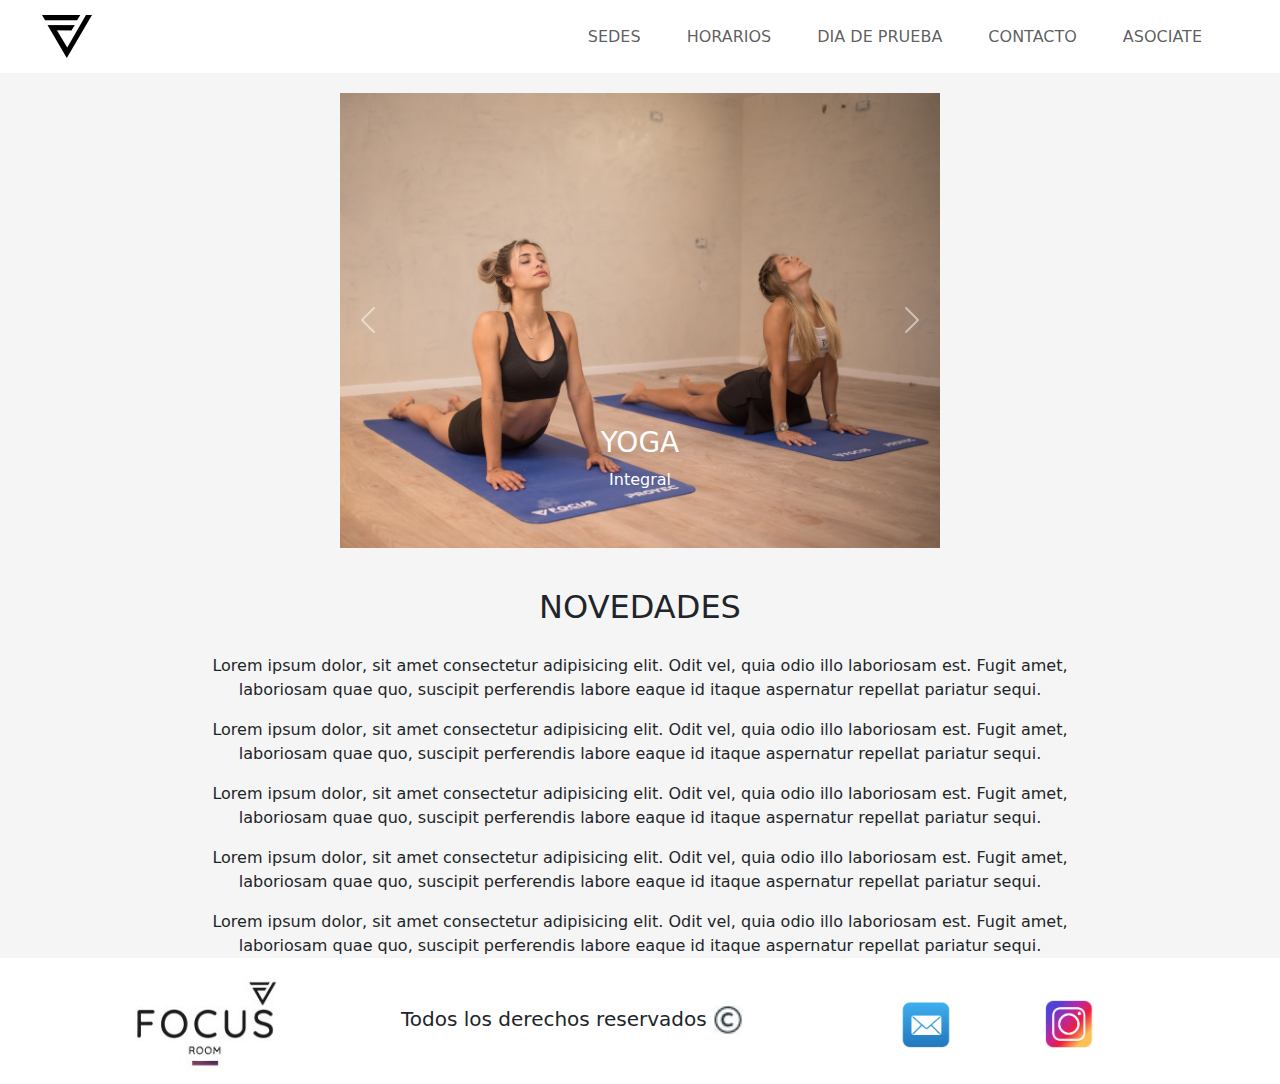
<file: index.html>
<!DOCTYPE html>
<html lang="en">
    <head>

        <meta charset="UTF-8">
        <meta name="viewport" content="width=device-width, initial-scale=1.0">
        
        <!--BT STYLE-->
        <link href="https://cdn.jsdelivr.net/npm/bootstrap@5.3.3/dist/css/bootstrap.min.css" rel="stylesheet" integrity="sha384-QWTKZyjpPEjISv5WaRU9OFeRpok6YctnYmDr5pNlyT2bRjXh0JMhjY6hW+ALEwIH" crossorigin="anonymous">
        
        <!--CSS STYLE-->     
        <link rel="stylesheet" href="style/style.css">
        
        <!--TITULO DE PESTAÑA CON IMAGEN-->
        <link rel="shortcut icon" href="img/logo.png">
        <title>Entrena tu Voluntad</title>
   
    </head>

    <body>

        <!--BARRA NAVEGABLE CON MENU SANDWICH BT-->
        <header>
            <nav class="navbar navbar-expand-lg bg-white w-100">
                <div class="container-fluid col-lg-1">
                  <a class="navbar-brand" href="index.html"><img src="img/logo-header.png" alt="Isologo Focus"></a>
                   <button class="navbar-toggler" type="button" data-bs-toggle="collapse" data-bs-target="#navbarNav" aria-controls="navbarNav" aria-expanded="false" aria-label="Toggle navigation">
                   <span class="navbar-toggler-icon"></span>
                   </button>
                </div>

                <div class="collapse navbar-collapse col-lg-11" id="navbarNav">
                    <ul class="navbar-nav">
                      <li class="nav-item">
                        <a class="nav-link" href="pages/sedes.html">SEDES</a>
                      </li>
                      <li class="nav-item">
                        <a class="nav-link" href="pages/horarios.html">HORARIOS</a>
                      </li>
                      <li class="nav-item">
                        <a class="nav-link" href="pages/ddp.html">DIA DE PRUEBA</a>
                      </li>
                      <li class="nav-item">
                        <a class="nav-link" href="pages/contacto.html">CONTACTO</a>
                      </li>
                      <li class="nav-item">
                        <a class="nav-link" href="pages/asociate.html">ASOCIATE</a>
                      </li>
                    </ul>
                </div>
              </nav>

        </header>

        <main class="mq">
        
          <!--CARRUSEL DE IMAGENES CON NOTICIAS-->
          <div id="carouselExampleAutoplaying" class="carousel slide w-50 mx-auto box-de-paddin"    data-bs-ride="carousel">
              <div class="carousel-inner">
                <div class="carousel-item active">
                  <img src="img/carrusel1.jpg" class="d-block w-100" alt="imagen de carrousel 1">
                  <div class="carousel-caption d-none d-md-block">
                      <h3>YOGA</h3>
                      <p>Integral</p>
                  </div>
                </div>
                <div class="carousel-item">
                  <img src="img/carrusel2.jpg" class="d-block w-100" alt="imagen de carrousel 2">
                  <div class="carousel-caption d-none d-md-block">
                      <h3>PESOS LIBRES</h3>
                      <p>Entrenamiento con seguimiento semipersonalizado</p>
                  </div>
                </div>
                <div class="carousel-item">
                  <img src="img/carrusel3.jpg" class="d-block w-100" alt="imagen de carrousel 3">
                  <div class="carousel-caption d-none d-md-block">
                      <h3>SPINNING</h3>
                      <p>L/M/M/J/V 7.30 13.30 17 18 19</p>
                  </div>
                </div>
              </div>
              <button class="carousel-control-prev" type="button" data-bs-target="#carouselExampleAutoplaying" data-bs-slide="prev">
                <span class="carousel-control-prev-icon" aria-hidden="true"></span>
                <span class="visually-hidden">Previous</span>
              </button>
              <button class="carousel-control-next" type="button" data-bs-target="#carouselExampleAutoplaying" data-bs-slide="next">
                <span class="carousel-control-next-icon" aria-hidden="true"></span>
                <span class="visually-hidden">Next</span>
              </button>
          </div> 

            <!--SECCION DESTINADA A SER MODIFICADA CON LAS ULTIMA NOVEDADES-->
          <section class="noticias">
              <h2 class="titulo-noticias"> NOVEDADES</h2>
              <p>Lorem ipsum dolor, sit amet consectetur adipisicing elit. Odit vel, quia odio illo laboriosam est. Fugit amet, laboriosam quae quo, suscipit perferendis labore eaque id itaque aspernatur repellat pariatur sequi.</p>
              <p>Lorem ipsum dolor, sit amet consectetur adipisicing elit. Odit vel, quia odio illo laboriosam est. Fugit amet, laboriosam quae quo, suscipit perferendis labore eaque id itaque aspernatur repellat pariatur sequi.</p>
              <p>Lorem ipsum dolor, sit amet consectetur adipisicing elit. Odit vel, quia odio illo laboriosam est. Fugit amet, laboriosam quae quo, suscipit perferendis labore eaque id itaque aspernatur repellat pariatur sequi.</p>
              <p>Lorem ipsum dolor, sit amet consectetur adipisicing elit. Odit vel, quia odio illo laboriosam est. Fugit amet, laboriosam quae quo, suscipit perferendis labore eaque id itaque aspernatur repellat pariatur sequi.</p>
              <p>Lorem ipsum dolor, sit amet consectetur adipisicing elit. Odit vel, quia odio illo laboriosam est. Fugit amet, laboriosam quae quo, suscipit perferendis labore eaque id itaque aspernatur repellat pariatur sequi.</p>
          </section>
              
        </main>

        <footer class="footer-mq">
            <!-- IMAGEN DE LOGO CON LINK AL HOME-->
            <div class="logo-footer"> 
                <a href="index.html"><img class="logo-footer" src="img/focuslogo.jpeg" alt="LOGO DE FOCUS"></a>
            </div>
          
            <!--DERECHOS DE AUTOR-->
            <div class="derechos-reservados">
                <h5> Todos los derechos reservados <img class="copyright" src="img/copyright.jpg" alt="DERECHOS DE AUTOR"> </h5>
            </div>

            <!-- CONTACTO -->
            <div> 
                <a href="mailto:info.focusroom@gmail.com"> <img class="email" src="img/mail.jpg" alt="EMAIL"></a>
            </div>

            <!-- REDES-->
            <div class="redes-footer">
                <a href="https://www.instagram.com/focusroom_/?hl=es" target="_blank"> <img class="redes" src="img/ig.jpg" alt="INSTAGRAM"><a>
            </div>
        </footer>
         
            <!--SCRIPT JS-->
        
        <script src="https://cdn.jsdelivr.net/npm/bootstrap@5.3.3/dist/js/bootstrap.bundle.min.js" integrity="sha384-YvpcrYf0tY3lHB60NNkmXc5s9fDVZLESaAA55NDzOxhy9GkcIdslK1eN7N6jIeHz" crossorigin="anonymous"> 
        </script>
    </body>
</html>
</file>
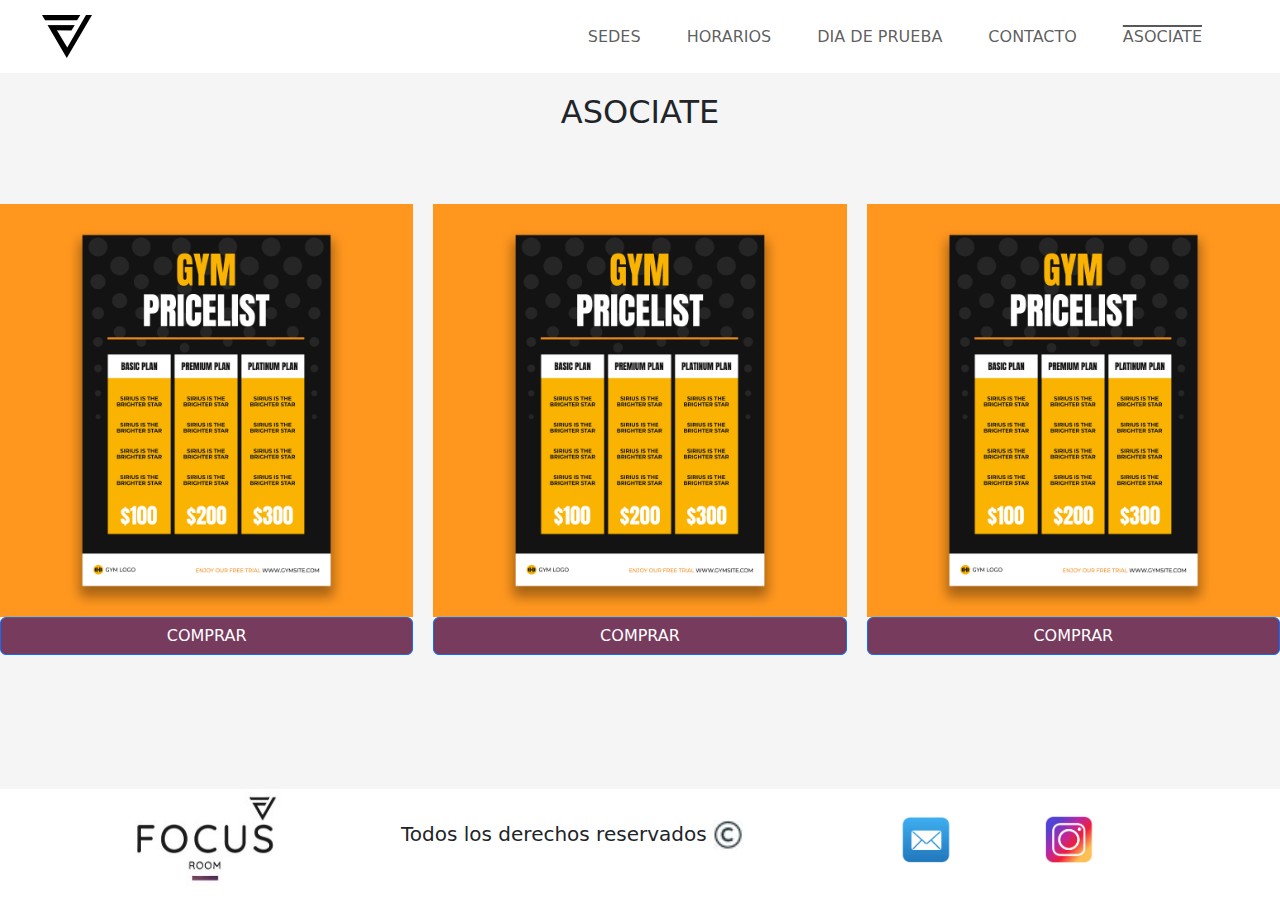
<file: pages/asociate.html>
<!DOCTYPE html>
<html lang="en">
    <head>
    
        <meta charset="UTF-8">
        <meta name="viewport" content="width=device-width, initial-scale=1.0">
         
        <!--BT STYLE-->
        <link href="https://cdn.jsdelivr.net/npm/bootstrap@5.3.3/dist/css/bootstrap.min.css" rel="stylesheet" integrity="sha384-QWTKZyjpPEjISv5WaRU9OFeRpok6YctnYmDr5pNlyT2bRjXh0JMhjY6hW+ALEwIH" crossorigin="anonymous">
        
        <!--CSS STYLE-->     
        <link rel="stylesheet" href="../style/style.css">
        
        <!--TITULO DE PESTAÑA CON IMAGEN-->
        <link rel="shortcut icon" href="../img/logo.png">
        <title>Entrena tu Voluntad</title>
    </head>

    <body>

        <!--BARRA NAVEGABLE CON MENU SANDWICH BT-->
        <header>
            <nav class="navbar navbar-expand-lg bg-white w-100">
                <div class="container-fluid col-lg-1">
                  <a class="navbar-brand" href="../index.html"><img src="../img/logo-header.png" alt="Isologo Focus"></a>
                   <button class="navbar-toggler" type="button" data-bs-toggle="collapse" data-bs-target="#navbarNav" aria-controls="navbarNav" aria-expanded="false" aria-label="Toggle navigation">
                   <span class="navbar-toggler-icon"></span>
                   </button>
                </div>

                <div class="collapse navbar-collapse col-lg-11" id="navbarNav">
                    <ul class="navbar-nav">
                      <li class="nav-item">
                        <a class="nav-link" href="../pages/sedes.html">SEDES</a>
                      </li>
                      <li class="nav-item">
                        <a class="nav-link" href="../pages/horarios.html">HORARIOS</a>
                      </li>
                      <li class="nav-item">
                        <a class="nav-link" href="../pages/ddp.html">DIA DE PRUEBA</a>
                      </li>
                      <li class="nav-item">
                        <a class="nav-link" href="../pages/contacto.html">CONTACTO</a>
                      </li>
                      <li class="nav-item">
                        <a class="nav-link nav-overline" href="../pages/asociate.html">ASOCIATE</a>
                      </li>
                    </ul>
                </div>
            </nav>

        </header>

        <main class="mq">

          
          <div>
              <!--TITUTLO DE PAGINA--> 
              <h2>ASOCIATE</h2>

              <!--MENU DE PLANES-->
              <div class="main-asociate">
                  <div class="card-asociate" style="width: 28rem;">
                      <img src="../img/planes.jpg" class="card-img-top" alt="Plan Mensual"> 
                      <div class="card-body">
                        <a href="#" class="btn btn-primary">COMPRAR</a>
                      </div>
                  </div>

                  <div class="card-asociate" style="width: 28rem;">
                      <img src="../img/planes.jpg" class="card-img-top" alt="Debito Automatico"> 
                      <div class="card-body">
                        <a href="#" class="btn btn-primary">COMPRAR</a>
                      </div>
                  </div>

                  <div class="card-asociate" style="width: 28rem;">
                      <img src="../img/planes.jpg" class="card-img-top" alt="Plan Custrimestral"> 
                      <div class="card-body">
                      <a href="#" class="btn btn-primary">COMPRAR</a>
                      </div>
                  </div>
              </div>
          </div>
        </main>

        <footer class="footer-mq">
            <!-- IMAGEN DE LOGO CON LINK AL HOME-->
             <div class="logo-footer"> 
                <a href="../index.html"><img class="logo-footer" src="../img/focuslogo.jpeg" alt="LOGO DE FOCUS"></a>
            </div>
          
            <!--DERECHOS DE AUTOR-->
            <div class="derechos-reservados">
                <h5> Todos los derechos reservados <img class="copyright" src="../img/copyright.jpg" alt="DERECHOS DE AUTOR"> </h5>
            </div>

            <!-- CONTACTO -->
            <div> 
                <a href="mailto:info.focusroom@gmail.com"> <img class="email" src="../img/mail.jpg" alt="EMAIL"></a>
            </div>

            <!-- REDES-->
            <div class="redes-footer">
                <a href="https://www.instagram.com/focusroom_/?hl=es" target="_blank"> <img class="redes" src="../img/ig.jpg" alt="INSTAGRAM"><a>
            </div>
        </footer>
         
          <!--SCRIPT JS-->
          <script src="https://cdn.jsdelivr.net/npm/bootstrap@5.3.3/dist/js/bootstrap.bundle.min.js" integrity="sha384-YvpcrYf0tY3lHB60NNkmXc5s9fDVZLESaAA55NDzOxhy9GkcIdslK1eN7N6jIeHz" crossorigin="anonymous">
          </script>
    </body>
</html>
</file>
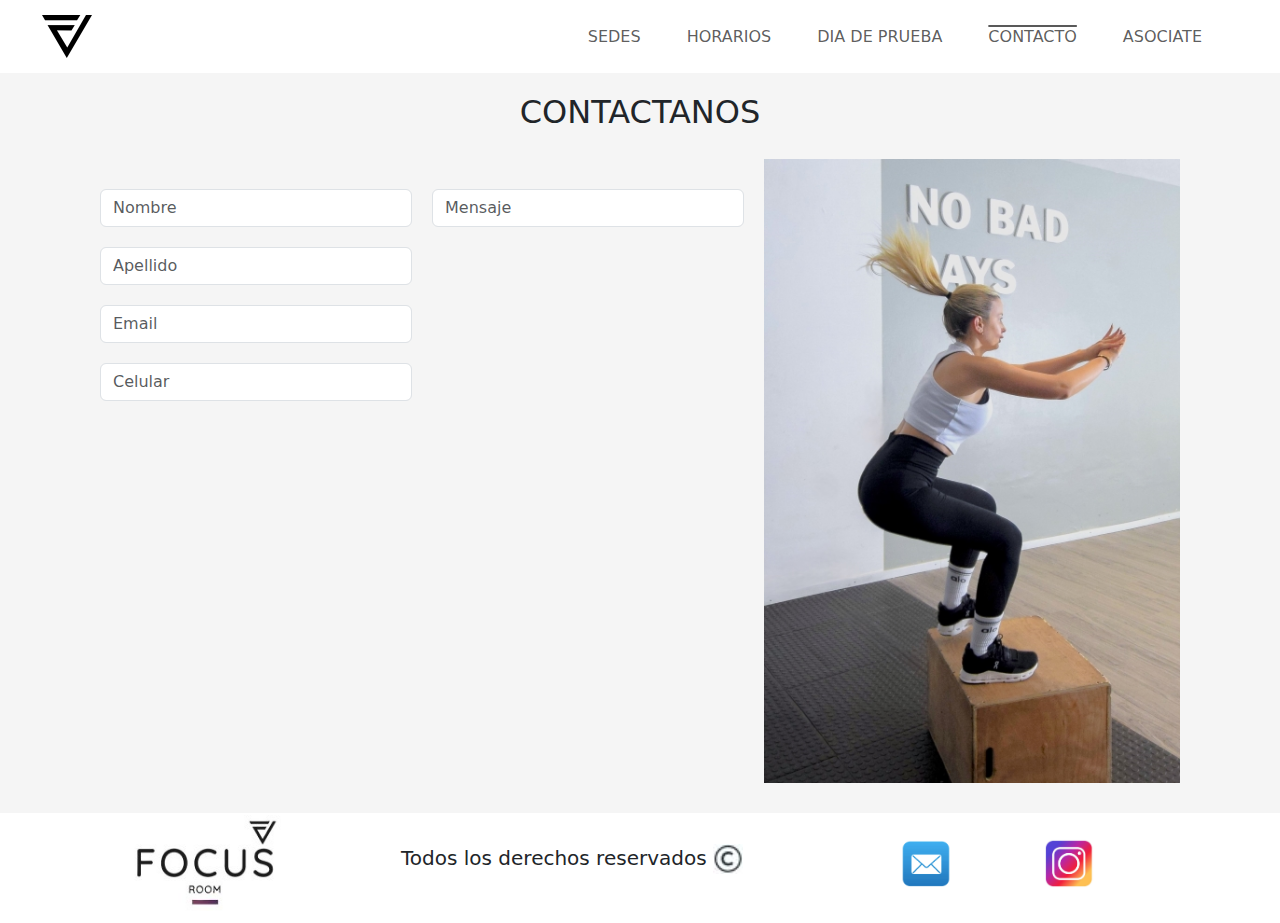
<file: pages/contacto.html>
<!DOCTYPE html>
<html lang="en">
    <head>

        <meta charset="UTF-8">
        <meta name="viewport" content="width=device-width, initial-scale=1.0">
         
                 <!--BT STYLE-->
                 <link href="https://cdn.jsdelivr.net/npm/bootstrap@5.3.3/dist/css/bootstrap.min.css" rel="stylesheet" integrity="sha384-QWTKZyjpPEjISv5WaRU9OFeRpok6YctnYmDr5pNlyT2bRjXh0JMhjY6hW+ALEwIH" crossorigin="anonymous">
        
                 <!--CSS STYLE-->     
                 <link rel="stylesheet" href="../style/style.css">
                 
                 <!--TITULO DE PESTAÑA CON IMAGEN-->
                 <link rel="shortcut icon" href="../img/logo.png">
                 <title>Entrena tu Voluntad</title>
    </head>
         
    <body>
        <!--BARRA NAVEGABLE CON MENU SANDWICH BT-->
        <header>
            <nav class="navbar navbar-expand-lg bg-white w-100">
                <div class="container-fluid col-lg-1">
                <a class="navbar-brand" href="../index.html"><img src="../img/logo-header.png" alt="Isologo Focus"></a>
                <button class="navbar-toggler" type="button" data-bs-toggle="collapse" data-bs-target="#navbarNav" aria-controls="navbarNav" aria-expanded="false" aria-label="Toggle navigation">
                <span class="navbar-toggler-icon"></span>
                </button>
                </div>

                <div class="collapse navbar-collapse col-lg-11" id="navbarNav">
                    <ul class="navbar-nav">
                    <li class="nav-item">
                        <a class="nav-link" href="../pages/sedes.html">SEDES</a>
                    </li>
                    <li class="nav-item">
                        <a class="nav-link" href="../pages/horarios.html">HORARIOS</a>
                    </li>
                    <li class="nav-item">
                        <a class="nav-link" href="../pages/ddp.html">DIA DE PRUEBA</a>
                    </li>
                    <li class="nav-item">
                        <a class="nav-link nav-overline" href="../pages/contacto.html">CONTACTO</a>
                    </li>
                    <li class="nav-item">
                        <a class="nav-link" href="../pages/asociate.html">ASOCIATE</a>
                    </li>
                    </ul>
                </div>
            </nav>
        </header>

        <main class="mq">
            <h2>CONTACTANOS</h2>
            <!--FORMULARIO DE DATOS DE USUARIO Y MENSAJE-->
            <div class="main-contacto">
                <div class="primera-columna-ct">
                    <form class="form-style">
                        <input type="text" class="form-control" id="ingresar-nombre" placeholder="Nombre">
                        <input type="text" class="form-control" id="ingresar-nombre" placeholder="Apellido">
                        <input type="text" class="form-control" id="ingresar-nombre" placeholder="Email">
                        <input type="text" class="form-control" id="ingresar-nombre" placeholder="Celular">
                    </form>
                </div>
                
                <div class="segunda-columna-ct">
                    <form class="form-style">
                        <input type="text" class="form-control" id="ingresar-nombre" placeholder="Mensaje">
                    </form>
                </div>
                    
                <div class="tercera-columna-ct"> 
                    <img class="img-ddp col-2" src="../img/ddp.JPG" alt="Imagen atleta">        
                </div>
            </div>
        </main>

        <footer class="footer-mq">
                <!-- IMAGEN DE LOGO CON LINK AL HOME-->
                <div class="logo-footer"> 
                    <a href="../index.html"><img class="logo-footer" src="../img/focuslogo.jpeg" alt="LOGO DE FOCUS"></a>
                </div>
            
                <!--DERECHOS DE AUTOR-->
                <div class="derechos-reservados">
                    <h5> Todos los derechos reservados <img class="copyright" src="../img/copyright.jpg" alt="DERECHOS DE AUTOR"> </h5>
                </div>

                <!-- CONTACTO -->
                <div> 
                    <a href="mailto:info.focusroom@gmail.com"> <img class="email" src="../img/mail.jpg" alt="EMAIL"></a>
                </div>

                <!-- REDES-->
                <div class="redes-footer">
                    <a href="https://www.instagram.com/focusroom_/?hl=es" target="_blank"> <img class="redes" src="../img/ig.jpg" alt="INSTAGRAM"><a>
                </div>
                
        </footer>
        
            <!--SCRIPT JS-->
            <script src="https://cdn.jsdelivr.net/npm/bootstrap@5.3.3/dist/js/bootstrap.bundle.min.js" integrity="sha384-YvpcrYf0tY3lHB60NNkmXc5s9fDVZLESaAA55NDzOxhy9GkcIdslK1eN7N6jIeHz" crossorigin="anonymous">
            </script>
    </body>
</html>
</file>
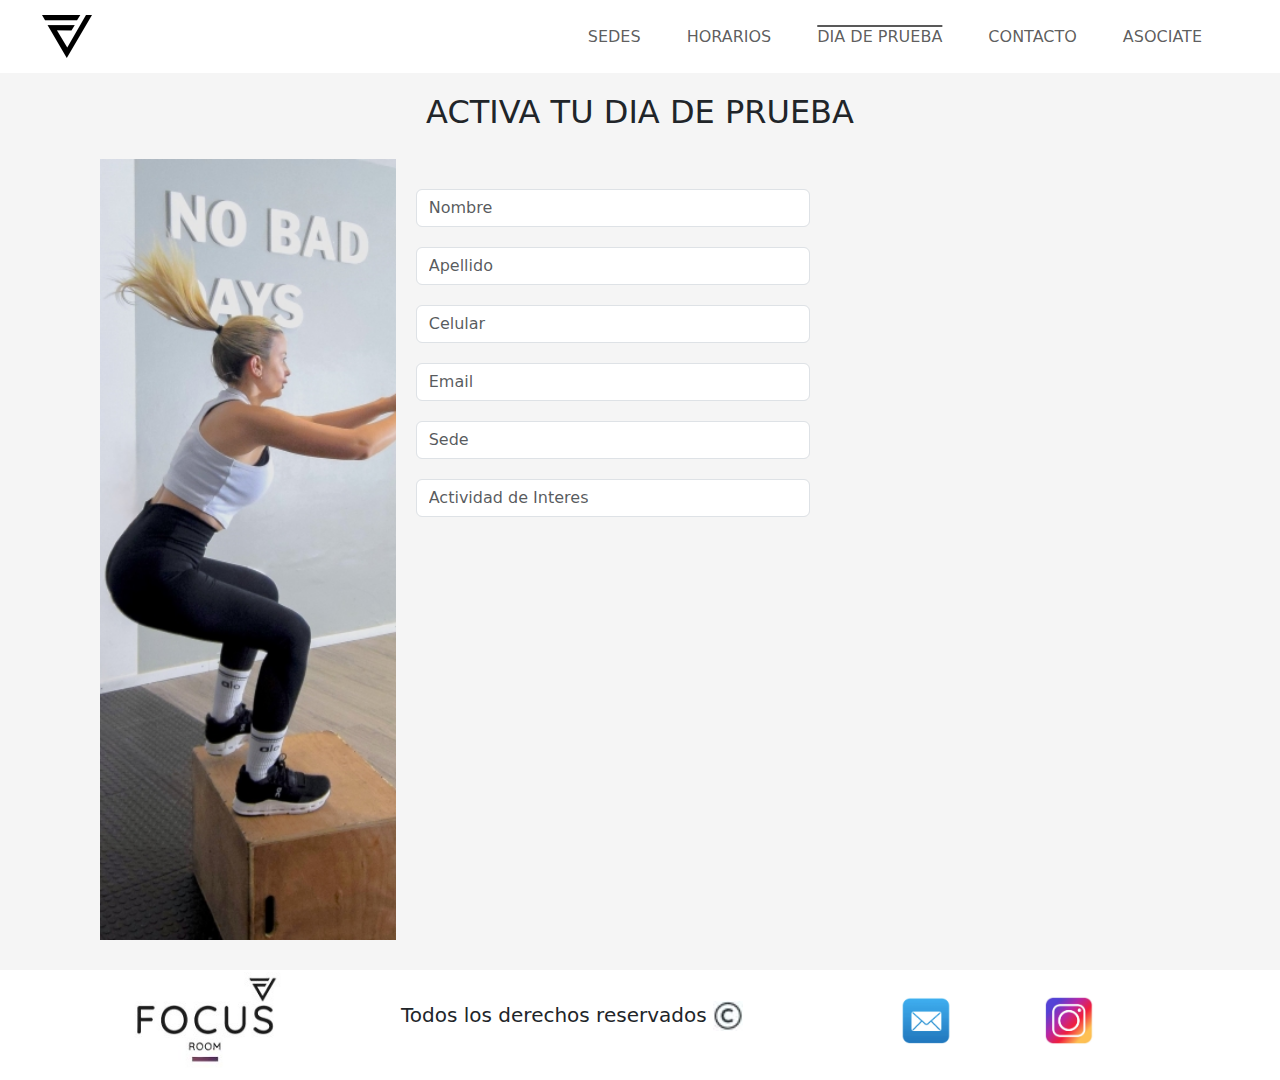
<file: pages/ddp.html>
<!DOCTYPE html>
<html lang="en">
    <head>

        <meta charset="UTF-8">
        <meta name="viewport" content="width=device-width, initial-scale=1.0">
         
         <!--BT STYLE-->
         <link href="https://cdn.jsdelivr.net/npm/bootstrap@5.3.3/dist/css/bootstrap.min.css" rel="stylesheet" integrity="sha384-QWTKZyjpPEjISv5WaRU9OFeRpok6YctnYmDr5pNlyT2bRjXh0JMhjY6hW+ALEwIH" crossorigin="anonymous">
        
         <!--CSS STYLE-->     
         <link rel="stylesheet" href="../style/style.css">
         
         <!--TITULO DE PESTAÑA CON IMAGEN-->
         <link rel="shortcut icon" href="../img/logo.png">
         <title>Entrena tu Voluntad</title>
    
    </head>
 
    <body>
 
         <!--BARRA NAVEGABLE CON MENU SANDWICH BT-->
        <header>
            <nav class="navbar navbar-expand-lg bg-white w-100">
                <div class="container-fluid col-lg-1">
                    <a class="navbar-brand" href="../index.html"><img src="../img/logo-header.png" alt="Isologo Focus"></a>
                    <button class="navbar-toggler" type="button" data-bs-toggle="collapse" data-bs-target="#navbarNav" aria-controls="navbarNav" aria-expanded="false" aria-label="Toggle navigation">
                    <span class="navbar-toggler-icon"></span>
                    </button>
                </div>

                <div class="collapse navbar-collapse col-lg-11" id="navbarNav">
                    <ul class="navbar-nav">
                    <li class="nav-item">
                        <a class="nav-link" href="../pages/sedes.html">SEDES</a>
                    </li>
                    <li class="nav-item">
                        <a class="nav-link" href="../pages/horarios.html">HORARIOS</a>
                    </li>
                    <li class="nav-item">
                        <a class="nav-link nav-overline" href="../pages/ddp.html">DIA DE PRUEBA</a>
                    </li>
                    <li class="nav-item">
                        <a class="nav-link" href="../pages/contacto.html">CONTACTO</a>
                    </li>
                    <li class="nav-item">
                        <a class="nav-link" href="../pages/asociate.html">ASOCIATE</a>
                    </li>
                    </ul>
                </div>
            </nav>
        </header>
 
        <main class="mq">
            <!--FORMULARIO CON DATOS DE INTERESADO, SEDE Y ACTIVIDAD DESEADA-->
            <h2>ACTIVA TU DIA DE PRUEBA</h2>
            <div class="main-ddp">
                <div class="primera-columna">
                    <img class="img-ddp col-2" src="../img/ddp.JPG" alt="Imagen atleta">
                </div>
                
                <div class="segunda-columna">
                        <form class="form-style">
                            <input type="text" class="form-control" id="ingresar-nombre" placeholder="Nombre">
                            <input type="text" class="form-control" id="ingresar-nombre" placeholder="Apellido">
                            <input type="text" class="form-control" id="ingresar-nombre" placeholder="Celular">
                            <input type="text" class="form-control esconder" id="ingresar-nombre" placeholder="Email">
                            <input type="text" class="form-control esconder" id="ingresar-nombre" placeholder="Sede">
                            <input type="text" class="form-control" id="ingresar-nombre" placeholder="Actividad de Interes">
                        </form>
                </div>
                    
                <div class="tercera-columna">         
                    <div class="ddp-maps">
                        <iframe src="https://www.google.com/maps/embed?pb=!1m18!1m12!1m3!1d837.0640870580739!2d-60.64496471896607!3d-32.94424074208929!2m3!1f0!2f0!3f0!3m2!1i1024!2i768!4f13.1!3m3!1m2!1s0x95b7ab8f8e0490f1%3A0xdff3bed67dbce479!2sFOCUS%20ROOM!5e0!3m2!1ses!2sar!4v1722132621864!5m2!1ses!2sar" width="350" height="200" style="border:0;" allowfullscreen="" loading="lazy" referrerpolicy="no-referrer-when-downgrade"></iframe>
                    </div>
    
                    <div class="ddp-maps">
                        <iframe src="https://www.google.com/maps/embed?pb=!1m18!1m12!1m3!1d836.9973004254122!2d-60.65089750080259!3d-32.95129449999999!2m3!1f0!2f0!3f0!3m2!1i1024!2i768!4f13.1!3m3!1m2!1s0x95b7abb1b7438d49%3A0xca004d688244800a!2sFOCUS%20ROOM%20ITALIA!5e0!3m2!1ses!2sar!4v1722132703802!5m2!1ses!2sar" width="350" height="250" style="border:0;" allowfullscreen="" loading="lazy" referrerpolicy="no-referrer-when-downgrade"></iframe>
                    </div>
                        
                    <div class="ddp-maps">
                        <iframe src="https://www.google.com/maps/embed?pb=!1m18!1m12!1m3!1d837.0646450821382!2d-60.6630095008026!3d-32.94418179999999!2m3!1f0!2f0!3f0!3m2!1i1024!2i768!4f13.1!3m3!1m2!1s0x95b7ad9599e1853b%3A0xdc63662ef6410892!2sFOCUS%20ROOM%20LAGOS!5e0!3m2!1ses!2sar!4v1722132760119!5m2!1ses!2sar" width="350" height="250" style="border:0;" allowfullscreen="" loading="lazy" referrerpolicy="no-referrer-when-downgrade"></iframe>
                    </div>
                </div>
            </div>
        </main>
 
        <footer class="footer-mq">
            <!-- IMAGEN DE LOGO CON LINK AL HOME-->
            <div class="logo-footer"> 
                <a href="../index.html"><img class="logo-footer" src="../img/focuslogo.jpeg" alt="LOGO DE FOCUS"></a>
            </div>
        
            <!--DERECHOS DE AUTOR-->
            <div class="derechos-reservados">
                <h5> Todos los derechos reservados <img class="copyright" src="../img/copyright.jpg" alt="DERECHOS DE AUTOR"> </h5>
            </div>

            <!-- CONTACTO -->
            <div> 
                <a href="mailto:info.focusroom@gmail.com"> <img class="email" src="../img/mail.jpg" alt="EMAIL"></a>
            </div>

            <!-- REDES-->
            <div class="redes-footer">
                <a href="https://www.instagram.com/focusroom_/?hl=es" target="_blank"> <img class="redes" src="../img/ig.jpg" alt="INSTAGRAM"><a>
            </div>  
        </footer>
          
                <!--SCRIPT JS-->
            <script src="https://cdn.jsdelivr.net/npm/bootstrap@5.3.3/dist/js/bootstrap.bundle.min.js" integrity="sha384-YvpcrYf0tY3lHB60NNkmXc5s9fDVZLESaAA55NDzOxhy9GkcIdslK1eN7N6jIeHz" crossorigin="anonymous">
            </script>
    </body>
 </html>
</file>
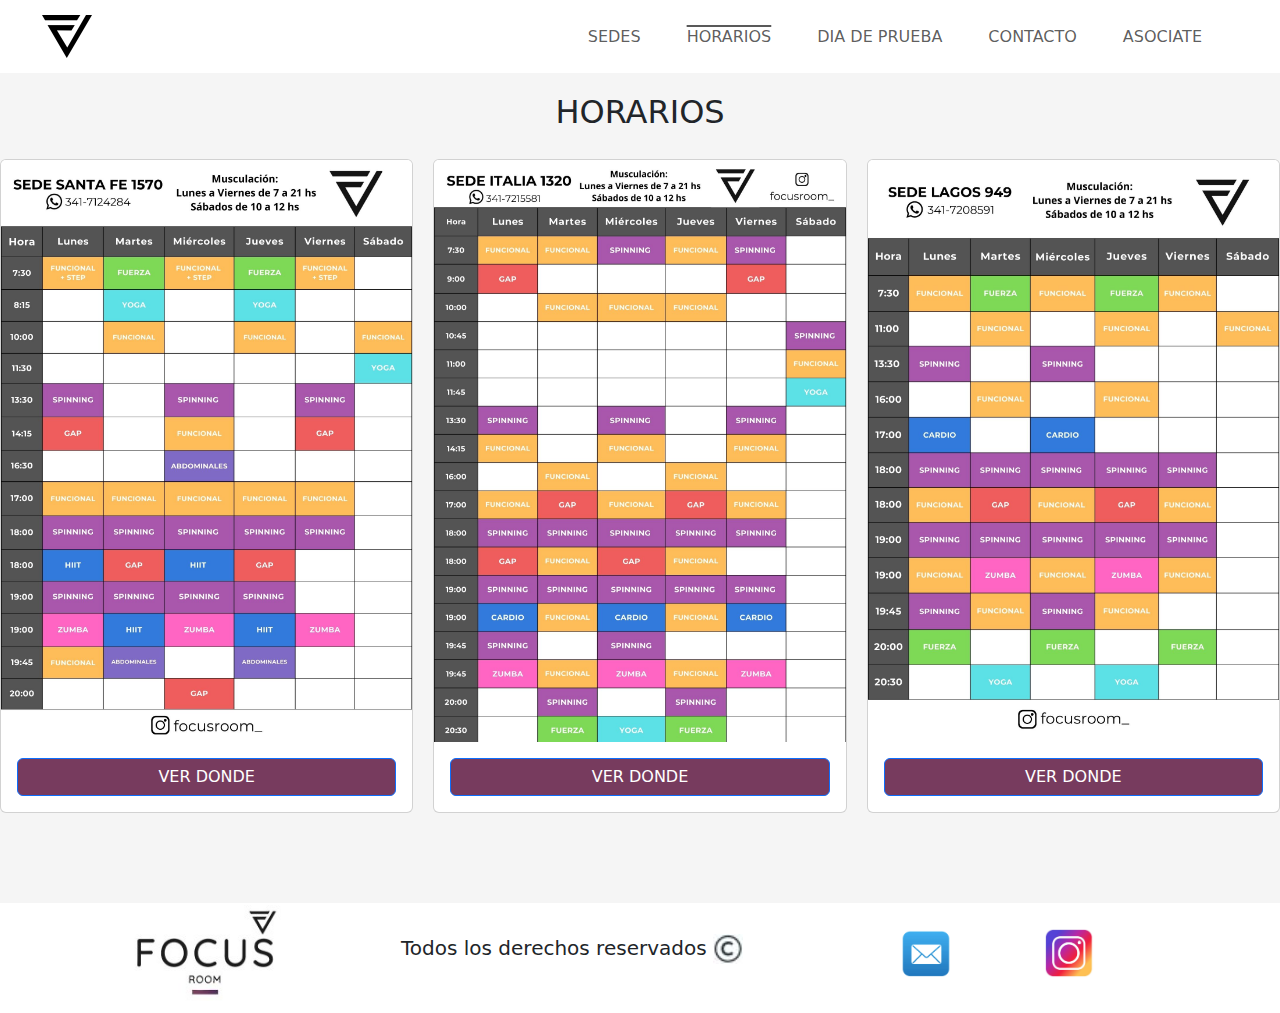
<file: pages/horarios.html>
<!DOCTYPE html>
<html lang="en">
    <head>
    
        <meta charset="UTF-8">
        <meta name="viewport" content="width=device-width, initial-scale=1.0">
         
        <!--BT STYLE-->
        <link href="https://cdn.jsdelivr.net/npm/bootstrap@5.3.3/dist/css/bootstrap.min.css" rel="stylesheet" integrity="sha384-QWTKZyjpPEjISv5WaRU9OFeRpok6YctnYmDr5pNlyT2bRjXh0JMhjY6hW+ALEwIH" crossorigin="anonymous">
        
        <!--CSS STYLE-->     
        <link rel="stylesheet" href="../style/style.css">
        
        <!--TITULO DE PESTAÑA CON IMAGEN-->
        <link rel="shortcut icon" href="../img/logo.png">
        <title>Entrena tu Voluntad</title>
   
    </head>

    <body>

        <!--BARRA NAVEGABLE CON MENU SANDWICH BT-->
      <header>
        <nav class="navbar navbar-expand-lg bg-white w-100">
          <div class="container-fluid col-lg-1">
            <a class="navbar-brand" href="../index.html"><img src="../img/logo-header.png" alt="Isologo Focus"></a>
              <button class="navbar-toggler" type="button" data-bs-toggle="collapse" data-bs-target="#navbarNav" aria-controls="navbarNav" aria-expanded="false" aria-label="Toggle navigation">
              <span class="navbar-toggler-icon"></span>
              </button>
          </div>

          <div class="collapse navbar-collapse col-lg-11" id="navbarNav">
            <ul class="navbar-nav">
              <li class="nav-item">
                <a class="nav-link" href="../pages/sedes.html">SEDES</a>
              </li>
              <li class="nav-item">
                <a class="nav-link nav-overline" href="../pages/horarios.html">HORARIOS</a>
              </li>
              <li class="nav-item">
                <a class="nav-link" href="../pages/ddp.html">DIA DE PRUEBA</a>
              </li>
              <li class="nav-item">
                <a class="nav-link" href="../pages/contacto.html">CONTACTO</a>
              </li>
              <li class="nav-item">
                <a class="nav-link" href="../pages/asociate.html">ASOCIATE</a>
              </li>
            </ul>
          </div>
        </nav>
      </header>

      <main class="mq">

        <!--TITUTLO DE PAGINA--> 
        <div>
          <h2>HORARIOS</h2>

          <!--GRILLAS DE HORARIOS DE SEDES-->
          <div class="main-sedes">
              <div class="card" style="width: 28rem;">
                  <img src="../img/grilla-sf.jpg" class="card-img-top" alt="Grilla Santa Fe"> 
                  <div class="card-body">
                    <a href="#" class="btn btn-primary">VER DONDE</a>
                  </div>
              </div>
  
              <div class="card" style="width: 28rem;">
                  <img src="../img/grilla-italia.jpg" class="card-img-top" alt="Grilla Italia"> 
                    <div class="card-body">
                    <a href="#" class="btn btn-primary">VER DONDE</a>
                    </div>
              </div>
  
              <div class="card" style="width: 28rem;">
                  <img src="../img/grilla-lagos.jpg" class="card-img-top" alt="Grilla Lagos"> 
                    <div class="card-body">
                    <a href="#" class="btn btn-primary">VER DONDE</a>
                    </div>
              </div>
          </div>
        </div>
      </main>

      <footer class="footer-mq">
          <!-- IMAGEN DE LOGO CON LINK AL HOME-->
            <div class="logo-footer"> 
              <a href="../index.html"><img class="logo-footer" src="../img/focuslogo.jpeg" alt="LOGO DE FOCUS"></a>
          </div>
        
          <!--DERECHOS DE AUTOR-->
          <div class="derechos-reservados">
              <h5> Todos los derechos reservados <img class="copyright" src="../img/copyright.jpg" alt="DERECHOS DE AUTOR"> </h5>
          </div>

          <!-- CONTACTO -->
          <div> 
              <a href="mailto:info.focusroom@gmail.com"> <img class="email" src="../img/mail.jpg" alt="EMAIL"></a>
          </div>

          <!-- REDES-->
          <div class="redes-footer">
              <a href="https://www.instagram.com/focusroom_/?hl=es" target="_blank"> <img class="redes" src="../img/ig.jpg" alt="INSTAGRAM"><a>
          </div>
          
      </footer>
         
          <!--SCRIPT JS-->
          <script src="https://cdn.jsdelivr.net/npm/bootstrap@5.3.3/dist/js/bootstrap.bundle.min.js" integrity="sha384-YvpcrYf0tY3lHB60NNkmXc5s9fDVZLESaAA55NDzOxhy9GkcIdslK1eN7N6jIeHz" crossorigin="anonymous">
          </script>
    </body>
</html>
</file>
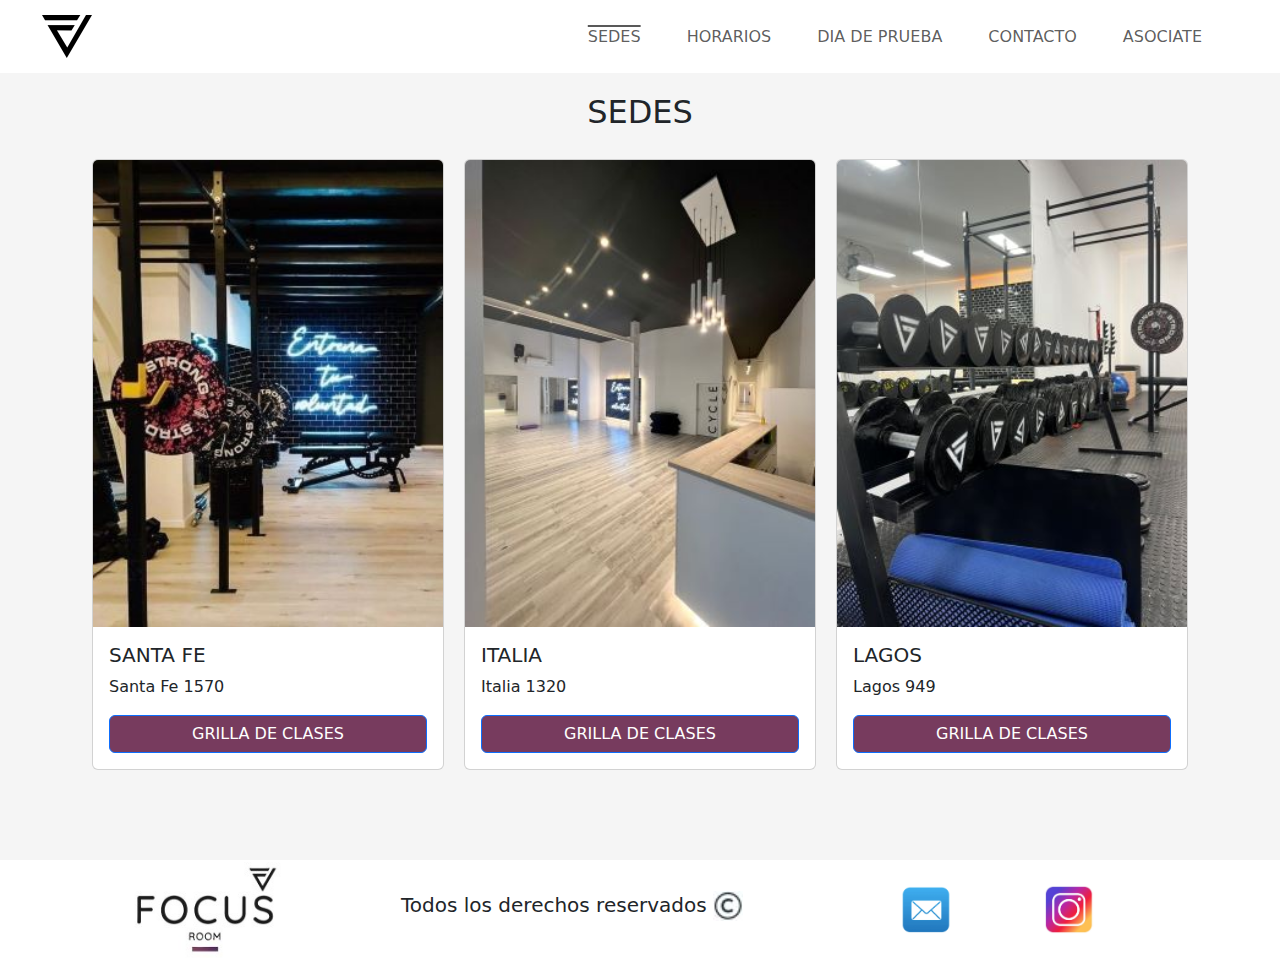
<file: pages/sedes.html>
<!DOCTYPE html>
<html lang="en">
    <head>

        <meta charset="UTF-8">
        <meta name="viewport" content="width=device-width, initial-scale=1.0">
        
        <!--BT STYLE-->
        <link href="https://cdn.jsdelivr.net/npm/bootstrap@5.3.3/dist/css/bootstrap.min.css" rel="stylesheet" integrity="sha384-QWTKZyjpPEjISv5WaRU9OFeRpok6YctnYmDr5pNlyT2bRjXh0JMhjY6hW+ALEwIH" crossorigin="anonymous">
        
        <!--CSS STYLE-->     
        <link rel="stylesheet" href="../style/style.css">
        
        <!--TITULO DE PESTAÑA CON IMAGEN-->
        <link rel="shortcut icon" href="../img/logo.png">
        <title>Entrena tu Voluntad</title>
   
    </head>

    <body>

        <!--BARRA NAVEGABLE CON MENU SANDWICH BT-->
        <header>
            <nav class="navbar navbar-expand-lg bg-white w-100">
                <div class="container-fluid col-lg-1">
                  <a class="navbar-brand" href="../index.html"><img src="../img/logo-header.png" alt="Isologo Focus"></a>
                   <button class="navbar-toggler" type="button" data-bs-toggle="collapse" data-bs-target="#navbarNav" aria-controls="navbarNav" aria-expanded="false" aria-label="Toggle navigation">
                   <span class="navbar-toggler-icon"></span>
                   </button>
                </div>

                <div class="collapse navbar-collapse col-lg-11" id="navbarNav">
                    <ul class="navbar-nav">
                      <li class="nav-item">
                        <a class="nav-link nav-overline" href="../pages/sedes.html">SEDES</a>
                      </li>
                      <li class="nav-item">
                        <a class="nav-link" href="../pages/horarios.html">HORARIOS</a>
                      </li>
                      <li class="nav-item">
                        <a class="nav-link" href="../pages/ddp.html">DIA DE PRUEBA</a>
                      </li>
                      <li class="nav-item">
                        <a class="nav-link" href="../pages/contacto.html">CONTACTO</a>
                      </li>
                      <li class="nav-item">
                        <a class="nav-link" href="../pages/asociate.html">ASOCIATE</a>
                      </li>
                    </ul>
                </div>
              </nav>
        </header>

        <main class="mq">

            <!--TITUTLO DE PAGINA--> 
                <h2 class="titulo-sedes">SEDES</h2>   

            <!--MENU DE SEDES-->
            <div class="main-sedes">
                <div class="card" style="width: 22rem;">
                   <a href="../pages/horarios.html"><img src="../img/Santa-Fe.jpg" class="img-sedes card-img-top" alt="Sede Santa Fe"></a> 
                    <div class="card-body">
                      <h5 class="card-title">SANTA FE</h5>
                      <p class="card-text">Santa Fe 1570</p>
                      <a href="../pages/horarios.html" class="btn btn-primary">GRILLA DE CLASES</a>
                    </div>
                </div>
    
                <div class="card" style="width: 22rem;">
                    <a href="../pages/horarios.html"><img src="../img/Italia.jpg" class="img-sedes card-img-top" alt="Sede Italia"></a>
                    <div class="card-body">
                      <h5 class="card-title">ITALIA</h5>
                      <p class="card-text">Italia 1320</p>
                      <a href="../pages/horarios.html" class="btn btn-primary">GRILLA DE CLASES</a>
                    </div>
                </div>
    
                <div class="card" style="width: 22rem;">
                    <a href="../pages/horarios.html"><img src="../img/lagos.jpg" class="img-sedes card-img-top" alt="Sede Lagos"></a>
                    <div class="card-body">
                      <h5 class="card-title">LAGOS</h5>
                      <p class="card-text">Lagos 949</p>
                      <a href="../pages/horarios.html" class="btn btn-primary">GRILLA DE CLASES</a>
                    </div>
                </div>
            </div>

           
        </main>

        <footer class="footer-mq">
            <!-- IMAGEN DE LOGO CON LINK AL HOME-->
            <div class="logo-footer"> 
                <a href="../index.html"><img class="logo-footer" src="../img/focuslogo.jpeg" alt="LOGO DE FOCUS"></a>
            </div>
          
            <!--DERECHOS DE AUTOR-->
            <div class="derechos-reservados">
                <h5> Todos los derechos reservados <img class="copyright" src="../img/copyright.jpg" alt="DERECHOS DE AUTOR"> </h5>
            </div>

            <!-- CONTACTO -->
            <div> 
                <a href="mailto:info.focusroom@gmail.com"> <img class="email" src="../img/mail.jpg" alt="EMAIL"></a>
            </div>

            <!-- REDES-->
            <div class="redes-footer">
                <a href="https://www.instagram.com/focusroom_/?hl=es" target="_blank"> <img class="redes" src="../img/ig.jpg" alt="INSTAGRAM"><a>
            </div>
            
        </footer>
         
            <!--SCRIPT JS-->
            <script src="https://cdn.jsdelivr.net/npm/bootstrap@5.3.3/dist/js/bootstrap.bundle.min.js" integrity="sha384-YvpcrYf0tY3lHB60NNkmXc5s9fDVZLESaAA55NDzOxhy9GkcIdslK1eN7N6jIeHz" crossorigin="anonymous">
              
            </script>
    </body>
</html>
</file>
<file: style/style.css>
*{
    margin: 0;
    padding: 0;
    box-sizing: border-box;
}
/* ESTILOS GENERICOS DEL HEADER*/

.collapse {
    display: flex;
    justify-content: end;
    gap: 50px;
}
.navbar {
    padding: 10px 70px 10px 30px;
    }

.navbar-nav {
    gap: 30px;
   }

.nav-link:hover {
    font-weight: bold;
}

.nav-overline {
    text-decoration: overline 2px;
}

/* ESTILOS GENERICOS MAIN*/
main {
    background-color: whitesmoke;
}

h1 {
    padding-top: 30px;
}

.box-de-paddin {
    padding: 20px;
}

.titulo-noticias {
    text-align: center;
}
.noticias {
    padding: 20px;
    text-align: center;
    padding: 0 180px;
}

/* ESTILOS DE PAGINA SEDES*/
.titulo-sedes {
    text-align: center;
}

.main-sedes {
    display: flex;
    gap: 20px;
    flex-wrap: nowrap;
    justify-content: center;
    padding-bottom: 90px;
}

.img-sedes {
    transition: 0,5s;
    object-fit: cover;
}

.img-sedes:hover {
    transform: scale(1.05);
    border:black 3px solid;
}

/* ESTILOS DE PAGINA DIA DE PRUEBA*/
.main-ddp {
    margin: 0 100px;
    padding-bottom: 30px;
    display: grid;
    grid-template-columns: 1.5fr 2fr 1.5fr;
    grid-template-rows: 1fr;
    gap: 20px;
}

h2 {
    text-align: center;
    padding: 20px 0px;
}

.img-ddp {
    width: 100%;
    height: 100%;
    object-fit: cover;
}

.form-control{
    margin-top: 20px;
    }

.form-style {
   padding-top: 10px;

}

.ddp-maps {
    padding: 10px 0;
}

/* ESTILOS DE PAGINA CONTACTO*/
.main-contacto {
    margin: 0 100px;
    padding-bottom: 30px;
    display: grid;
    grid-template-columns: 1.5fr 1.5fr 2fr;
    grid-template-rows: 1fr;
    gap: 20px;
}

/* ESTILOS DE PAGINA ASOCIATE*/
.main-asociate {
    height: 70vh;
    display: flex;
    gap: 20px;
    flex-wrap: nowrap;
    justify-content: center;
    padding-bottom: 90px;
    }

.card-asociate {
    display: flex;
    flex-wrap: wrap;
    align-content: center;
    object-fit: cover;
}    

/* VARIACION ESTILOS DE BOTONES BT*/
.btn {
    display: flex;
    justify-content: center;
}

.btn-primary {
    background-color: #773b5e;
}

.btn-primary:hover {
    background-color: #530d36;
    font-weight: bold;
  
}

/* ESTILOS GENERICOS DEL FOOTER*/
footer {
    background-color: white;
    margin-bottom: 10px;
    padding-left: 100px;
    display: grid;
    grid-template-rows: 100px;
    grid-template-columns: 2fr 4fr 2fr 2fr;
    text-align: center;
    align-items: center;
    align-content: center;
}

footer section img {
    width: 100%;
    object-fit: cover;
}

.logo-footer {
    width: 170px;
    margin-left: 10px;
}

.copyright {
    width: 30px;
}

.redes {
   width: 50px;
}
.redes-footer a {
    display: flex;
    justify-content: left;
}
.email {
    width: 50px;
}

/*ESTILOS DE MQ PARA SM HASTA 420*/

@media screen and (max-width:420px) {
    .mq {
        background-color: #0a0709;
        height: 80vh;
        
    }
    
    h2 {
        color: whitesmoke;
        position: top;
    }

    .form-control {
        gap: 2px;
        padding: 0px;
    }
        
    .main-contacto {
       grid-template-columns: 50% 50%;
       grid-template-rows: 40% 40%;
    }
    
    .primera-columna-ct, .segunda-columna-ct {
        grid-column:span 1;   
    }
    .tercera-columna-ct {
        grid-column: span 2;
    }

    .footer-mq {
        height: 10vh;
        display: flex;
        justify-content: space-around;
        align-items: center;
    }

    .logo-footer, .derechos-reservados {
        display: none;
    }

    .card-body a {
        align-items: end;
    }

    .main-ddp {
        grid-template-columns: 1fr;
        grid-template-rows: 40% 40%;
    }

    .ddp-maps, .esconder, .noticias {
        display: none;
    }
}







/*.main-asociate {
    height: 70vh;
    display: flex;
    gap: 20px;
    flex-wrap: nowrap;
    justify-content: center;
    padding-bottom: 90px;
    }

.card-asociate {
    display: flex;
    flex-wrap: wrap;
    align-content: center;
    object-fit: cover;
}   */
</file>
